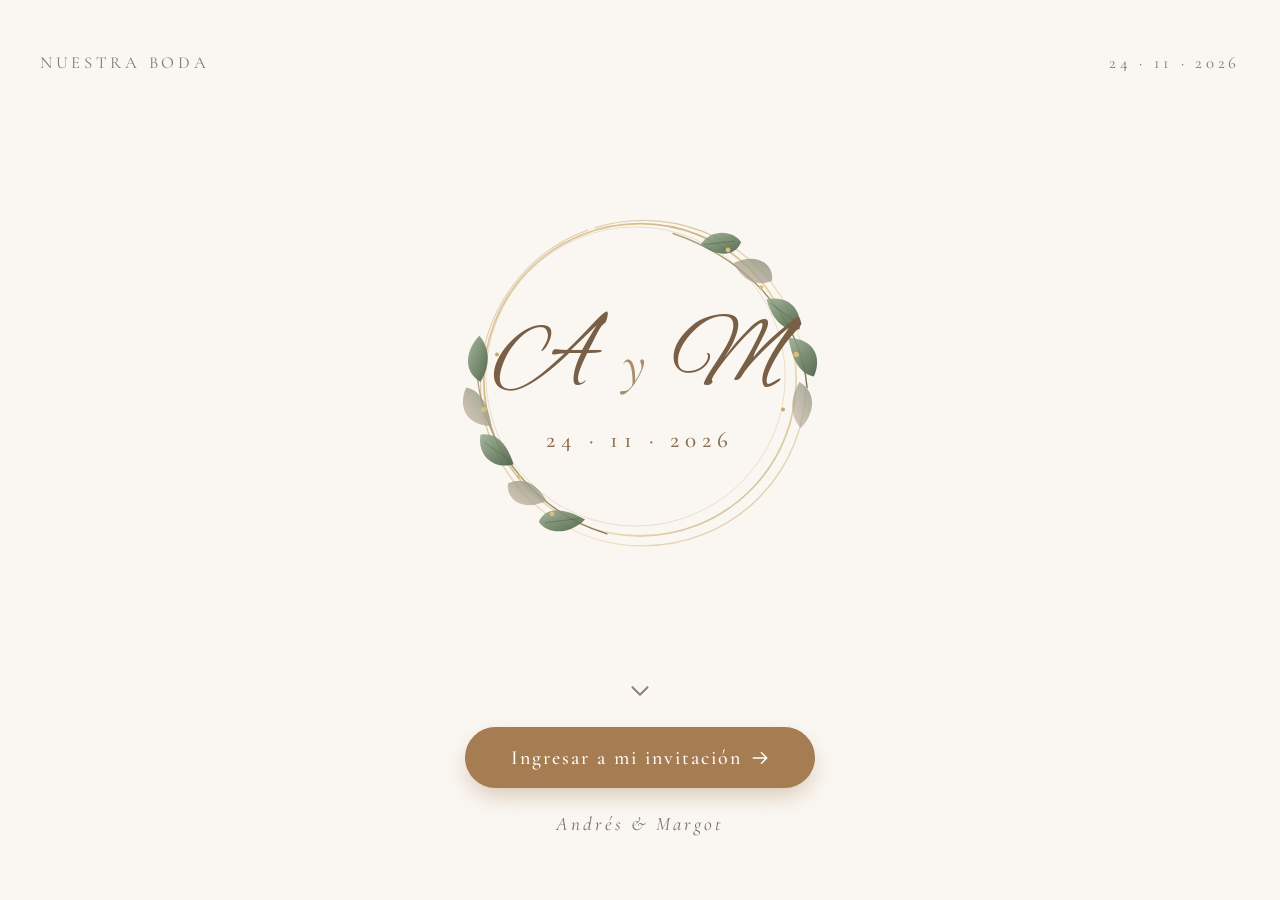
<file: index.html>
<!DOCTYPE html>
<html lang="es">

<head>
  <meta charset="utf-8" />
  <meta name="viewport" content="width=device-width, initial-scale=1.0, maximum-scale=5.0" />
  <meta name="theme-color" content="#FAF7F2" />
  <title>Boda Andrés &amp; Margot | Bienvenida</title>

  <!-- Google Fonts -->
  <link rel="preconnect" href="https://fonts.googleapis.com" />
  <link rel="preconnect" href="https://fonts.gstatic.com" crossorigin="" />
  <link
    href="https://fonts.googleapis.com/css2?family=Alex+Brush&amp;family=Cormorant+Garamond:ital,wght@0,300;0,400;0,500;0,600;1,400&amp;family=Montserrat:wght@300;400;500;600&amp;display=swap"
    rel="stylesheet" />

  <!-- Hojas de Estilo Modulares -->
  <link rel="stylesheet" href="css/variables.css" />
  <link rel="stylesheet" href="css/bienvenida.css" />
</head>

<body id="welcome-body" class="welcome-page-body bg-linen-texture page-fade-in">

  <!-- Encabezado sutil a todo el ancho -->
  <header class="welcome-header">
    <span>Nuestra Boda</span>
    <span>24 · 11 · 2026</span>
  </header>

  <!-- Sección Central: Marco Circular Dorado y Monograma -->
  <main class="welcome-emblem-section" role="main" aria-label="Monograma de los novios">

    <!-- Marco botánico SVG con iluminación dorada continua -->
    <svg class="animate-continuous-glow"
      style="position: absolute; inset: 0; width: 100%; height: 100%; pointer-events: none;" fill="none"
      viewBox="0 0 400 400" xmlns="http://www.w3.org/2000/svg" aria-hidden="true">
      <defs>
        <linearGradient id="goldRingWelcome" x1="50" y1="40" x2="350" y2="360" gradientUnits="userSpaceOnUse">
          <stop offset="0%" stop-color="#DEB887" stop-opacity="0.55" />
          <stop offset="35%" stop-color="#C5A869" stop-opacity="0.95" />
          <stop offset="65%" stop-color="#F2DEB0" stop-opacity="1" />
          <stop offset="100%" stop-color="#A58448" stop-opacity="0.65" />
        </linearGradient>
        <linearGradient id="sageGradWelcome" x1="0%" y1="0%" x2="100%" y2="100%">
          <stop offset="0%" stop-color="#95A88F" stop-opacity="0.85" />
          <stop offset="50%" stop-color="#6F8567" stop-opacity="0.9" />
          <stop offset="100%" stop-color="#4F644A" stop-opacity="0.95" />
        </linearGradient>
        <linearGradient id="eucalyptusWelcome" x1="0%" y1="100%" x2="100%" y2="0%">
          <stop offset="0%" stop-color="#C3A595" stop-opacity="0.6" />
          <stop offset="100%" stop-color="#849980" stop-opacity="0.9" />
        </linearGradient>
        <linearGradient id="stemWelcome" x1="0%" y1="0%" x2="100%" y2="100%">
          <stop offset="0%" stop-color="#B2A183" />
          <stop offset="100%" stop-color="#847355" />
        </linearGradient>
      </defs>

      <!-- Anillos concéntricos -->
      <circle cx="200" cy="198" r="142" stroke="url(#goldRingWelcome)" stroke-width="1.6" opacity="0.88" />
      <circle cx="203" cy="201" r="148" stroke="url(#goldRingWelcome)" stroke-width="1.2" stroke-dasharray="320 6"
        opacity="0.65" />
      <circle cx="196" cy="195" r="136" stroke="#D1B880" stroke-width="0.8" opacity="0.45" />

      <!-- Follaje botánico superior derecho -->
      <g>
        <path d="M 230 65 C 290 85 345 135 352 205" fill="none" stroke="url(#stemWelcome)" stroke-linecap="round"
          stroke-width="1.2" />
        <path d="M 255 75 C 265 60 285 62 292 73 C 285 88 268 85 255 75 Z" fill="url(#sageGradWelcome)" />
        <line x1="258" y1="75" x2="286" y2="72" stroke="#485B43" stroke-width="0.6" opacity="0.7" />
        <path d="M 285 92 C 305 82 322 92 320 108 C 304 115 292 105 285 92 Z" fill="url(#eucalyptusWelcome)" />
        <path d="M 315 125 C 335 120 348 135 345 152 C 330 155 320 142 315 125 Z" fill="url(#sageGradWelcome)" />
        <line x1="318" y1="128" x2="341" y2="145" stroke="#485B43" stroke-width="0.5" opacity="0.7" />
        <path d="M 335 160 C 358 160 366 178 358 195 C 344 192 338 178 335 160 Z" fill="url(#sageGradWelcome)" />
        <path d="M 345 200 C 362 210 358 230 346 242 C 336 230 336 215 345 200 Z" fill="url(#eucalyptusWelcome)"
          opacity="0.9" />
        <circle cx="280" cy="80" r="2.2" fill="#D8BE7A" />
        <circle cx="310" cy="114" r="2" fill="#D8BE7A" />
        <circle cx="342" cy="175" r="2.5" fill="#D8BE7A" />
        <circle cx="330" cy="225" r="1.8" fill="#C5A869" />
      </g>

      <!-- Follaje botánico inferior izquierdo -->
      <g>
        <path d="M 170 338 C 110 320 60 265 52 195" fill="none" stroke="url(#stemWelcome)" stroke-linecap="round"
          stroke-width="1.2" />
        <path d="M 150 325 C 135 340 115 338 108 327 C 115 312 132 315 150 325 Z" fill="url(#sageGradWelcome)" />
        <line x1="145" y1="324" x2="114" y2="328" stroke="#485B43" stroke-width="0.6" opacity="0.7" />
        <path d="M 115 308 C 95 318 78 308 80 292 C 96 285 108 295 115 308 Z" fill="url(#eucalyptusWelcome)" />
        <path d="M 85 275 C 65 280 52 265 55 248 C 70 245 80 258 85 275 Z" fill="url(#sageGradWelcome)" />
        <line x1="82" y1="272" x2="59" y2="255" stroke="#485B43" stroke-width="0.5" opacity="0.7" />
        <path d="M 65 240 C 42 240 34 222 42 205 C 56 208 62 222 65 240 Z" fill="url(#eucalyptusWelcome)" />
        <path d="M 55 200 C 38 190 42 170 54 158 C 64 170 64 185 55 200 Z" fill="url(#sageGradWelcome)" />
        <circle cx="120" cy="320" r="2.2" fill="#D8BE7A" />
        <circle cx="90" cy="286" r="2" fill="#D8BE7A" />
        <circle cx="58" cy="225" r="2.5" fill="#D8BE7A" />
        <circle cx="70" cy="175" r="1.8" fill="#C5A869" />
      </g>
    </svg>

    <!-- Monograma caligráfico y fecha -->
    <div style="position: relative; z-index: 10; text-align: center; padding: 0 0.5rem; width: 100%;">
      <div class="welcome-monogram" aria-label="Monograma Andrés y Margot">
        <span>A</span>
        <span class="welcome-monogram-y">y</span>
        <span>M</span>
      </div>
      <time class="welcome-wedding-date" datetime="2026-11-24">
        24 · 11 · 2026
      </time>
    </div>

  </main>

  <!-- Acciones y Botón en Pie de Página -->
  <footer class="welcome-footer-actions">

    <!-- Flecha animada continua hacia abajo -->
    <div class="animate-continuous-pulse" style="display: flex; justify-content: center; color: #8F7F73;"
      aria-hidden="true">
      <svg style="width: 24px; height: 24px;" fill="none" stroke="currentColor" stroke-width="2" viewBox="0 0 24 24">
        <path d="M19.5 8.25l-7.5 7.5-7.5-7.5" stroke-linecap="round" stroke-linejoin="round"></path>
      </svg>
    </div>

    <!-- Botón con animación cinemática -->
    <button id="enter-button" type="button" class="welcome-enter-btn" aria-label="Ingresar a la invitación de boda">
      <span
        style="position: relative; z-index: 10; display: flex; align-items: center; justify-content: center; gap: 0.6rem;">
        <span id="button-label">Ingresar a mi invitación</span>
        <svg style="width: 18px; height: 18px;" fill="none" stroke="currentColor" viewBox="0 0 24 24"
          aria-hidden="true">
          <path stroke-linecap="round" stroke-linejoin="round" stroke-width="2" d="M14 5l7 7m0 0l-7 7m7-7H3"></path>
        </svg>
      </span>
      <span class="welcome-btn-shine"></span>
    </button>

    <!-- Nombres de los novios -->
    <p class="welcome-couple-tag">
      Andrés &amp; Margot
    </p>

  </footer>

  <!-- Script Controlador Modular -->
  <script src="js/bienvenida.js"></script>
</body>

</html>
</file>
<file: css/variables.css>
/* ==========================================================================
   PALETA DE COLORES Y VARIABLES GLOBALES
   ========================================================================== */
:root {
  --color-linen: #FAF7F2;
  --color-champagne: #EFE9DE;
  --color-parchment: #F9F7F2;
  --color-paper: #FAF8F5;

  --color-terracotta: #A67C52;
  --color-terracotta-hover: #936C45;
  --color-terracotta-dark: #7A5836;

  --color-sage-50: #F4F7F4;
  --color-sage-100: #E4ECE3;
  --color-sage-light: #8FA382;
  --color-sage: #5B7053;
  --color-sage-600: #687E69;
  --color-sage-700: #526653;
  --color-sage-800: #3D4D3E;

  --color-gold-light: #E2CA9C;
  --color-gold: #C5A869;
  --color-gold-warm: #C5A880;
  --color-gold-dark: #9E8043;

  --color-espresso: #362B28;
  --color-stone-text: #38302B;
  --color-stone-muted: #6B6057;

  /* Fuentes */
  --font-serif: "Cormorant Garamond", Georgia, serif;
  --font-script-alex: "Alex Brush", cursive;
  --font-script-pinyon: "Pinyon Script", cursive;
  --font-sans: "Montserrat", -apple-system, BlinkMacSystemFont, sans-serif;
}

/* Reset Global & Control Estricto de Overflow */
*,
*::before,
*::after {
  box-sizing: border-box;
}

html,
body {
  width: 100%;
  max-width: 100vw;
  margin: 0;
  padding: 0;
  overflow-x: hidden !important;
}

html {
  font-size: 16px;
  scroll-behavior: smooth;
}

body {
  color: var(--color-stone-text);
  font-family: var(--font-sans);
  background-color: var(--color-paper);
  -webkit-font-smoothing: antialiased;
}

/* Texturas de Fondo a pantalla completa */
.bg-linen-texture {
  background-color: var(--color-linen);
  background-image:
    radial-gradient(#d3c8b4 0.65px, transparent 0.65px),
    radial-gradient(#ede4d3 0.65px, var(--color-linen) 0.65px);
  background-size: 24px 24px;
  background-position: 0 0, 12px 12px;
}

.bg-textured-paper {
  background-color: var(--color-paper);
  background-image: radial-gradient(#E8E1D5 0.75px, transparent 0.75px);
  background-size: 20px 20px;
}

.bg-sage-wash {
  background: linear-gradient(180deg, #5C725E 0%, #4D624E 100%);
}

/* Contenedores Responsivos Libres de Overflow */
.web-container {
  width: 100%;
  max-width: 1140px;
  margin-left: auto;
  margin-right: auto;
  padding-left: 1rem;
  padding-right: 1rem;
  box-sizing: border-box;
}

@media (min-width: 768px) {
  .web-container {
    padding-left: 2rem;
    padding-right: 2rem;
  }
}

.web-container-narrow {
  width: 100%;
  max-width: 780px;
  margin-left: auto;
  margin-right: auto;
  padding-left: 1rem;
  padding-right: 1rem;
  box-sizing: border-box;
}

@media (min-width: 768px) {
  .web-container-narrow {
    padding-left: 2rem;
    padding-right: 2rem;
  }
}

/* Micro-animaciones Continuas (Sin necesidad de hover) */
@keyframes continuousGlow {

  0%,
  100% {
    filter: drop-shadow(0 0 2px rgba(197, 168, 105, 0.35));
  }

  50% {
    filter: drop-shadow(0 0 8px rgba(197, 168, 105, 0.65));
  }
}

@keyframes continuousFloat {

  0%,
  100% {
    transform: translateY(0);
  }

  50% {
    transform: translateY(-4px);
  }
}

@keyframes continuousPulse {

  0%,
  100% {
    transform: translateY(0);
    opacity: 0.6;
  }

  50% {
    transform: translateY(5px);
    opacity: 1;
  }
}

@keyframes gentleBreathe {

  0%,
  100% {
    transform: scale(1);
  }

  50% {
    transform: scale(1.04);
  }
}

.animate-continuous-glow {
  animation: continuousGlow 3.5s ease-in-out infinite;
}

.animate-continuous-float {
  animation: continuousFloat 3s ease-in-out infinite;
}

.animate-continuous-pulse {
  animation: continuousPulse 2.4s ease-in-out infinite;
}

.animate-breathe {
  animation: gentleBreathe 4s ease-in-out infinite;
}

/* Transición de Salida Suave */
.portal-closing {
  transform: scale(0.97);
  opacity: 0;
  filter: blur(4px);
  transition: all 0.65s cubic-bezier(0.4, 0, 0.2, 1);
  pointer-events: none;
}

.page-fade-in {
  animation: pageFadeIn 0.8s cubic-bezier(0.16, 1, 0.3, 1) forwards;
}

@keyframes pageFadeIn {
  from {
    opacity: 0;
  }

  to {
    opacity: 1;
  }
}

/* ==========================================================================
   BOTÓN FLOTANTE DE MÚSICA (music.gif)
   Sticky / Fixed a la pantalla en borde inferior derecho
   Fondo más transparente, borde redondeado suave y adaptado a PC, Tablet y Móvil
   ========================================================================== */
.music-floating-btn {
  position: fixed !important;
  bottom: 1.5rem !important;
  right: 1.5rem !important;
  z-index: 99999 !important;
  width: 58px;
  height: 58px;
  border-radius: 50%;
  padding: 0;
  margin: 0;
  border: 1.5px solid rgba(255, 255, 255, 0.45);
  background: #ffffffb3;
  /* Más transparente según pedido */
  backdrop-filter: blur(8px);
  -webkit-backdrop-filter: blur(8px);
  box-shadow: 0 4px 18px rgba(0, 0, 0, 0.14);
  display: flex;
  align-items: center;
  justify-content: center;
  cursor: pointer;
  outline: none;
  transition: transform 0.25s cubic-bezier(0.16, 1, 0.3, 1), background 0.25s ease, border-color 0.25s ease, box-shadow 0.25s ease;
  -webkit-tap-highlight-color: transparent;
}

.music-floating-btn:hover {
  transform: scale(1.08);
  background: rgba(194, 194, 194, 0.785);
  border-color: rgba(255, 255, 255, 0.7);
  box-shadow: 0 6px 22px rgba(0, 0, 0, 0.2);
}

.music-floating-btn:active {
  transform: scale(0.94);
}

.music-floating-btn.is-playing {
  border-color: rgba(197, 168, 128, 0.75);
  background: #ffffffb3;
  box-shadow: 0 0 0 4px rgba(197, 168, 128, 0.25), 0 6px 22px rgba(0, 0, 0, 0.18);
  animation: musicPulse 2.5s infinite;
}

/* El icono GIF se nota con máxima claridad y nitidez */
.music-floating-icon {
  width: 40px;
  height: 40px;
  object-fit: contain;
  display: block;
  pointer-events: none;
  user-select: none;
  filter: drop-shadow(0 2px 6px rgba(0, 0, 0, 0.18));
}

@keyframes musicPulse {
  0% {
    box-shadow: 0 0 0 0 rgba(197, 168, 128, 0.4), 0 6px 20px rgba(0, 0, 0, 0.16);
  }

  70% {
    box-shadow: 0 0 0 9px rgba(197, 168, 128, 0), 0 6px 20px rgba(0, 0, 0, 0.16);
  }

  100% {
    box-shadow: 0 0 0 0 rgba(197, 168, 128, 0), 0 6px 20px rgba(0, 0, 0, 0.16);
  }
}

/* Tablet (hasta 768px) */
@media (max-width: 768px) {
  .music-floating-btn {
    bottom: 5.25rem !important;
    right: 1.25rem !important;
    width: 52px;
    height: 52px;
    border-width: 1.2px;
  }

  .music-floating-icon {
    width: 35px;
    height: 35px;
  }
}

/* Móvil (hasta 480px) */
@media (max-width: 480px) {
  .music-floating-btn {
    bottom: 7.1rem !important;
    right: 0.1rem !important;
    width: 48px;
    height: 48px;
    border-width: 1.2px;
    border-color: rgba(255, 255, 255, 0.4);
  }

  .music-floating-icon {
    width: 32px;
    height: 32px;
  }
}
</file>
<file: css/bienvenida.css>
/* ==========================================================================
   ESTILOS - PÁGINA DE BIENVENIDA (index.html)
   WEB COMPLETA Y RESPONSIVA (MÓVIL, TABLET Y PC)
   ========================================================================== */

.welcome-page-body {
  width: 100%;
  max-width: 100vw;
  min-height: 100vh;
  min-height: 100dvh;
  margin: 0;
  padding: 1rem 0;
  background-color: var(--color-linen);
  display: flex;
  flex-direction: column;
  justify-content: space-between;
  align-items: center;
  position: relative;
  overflow-x: hidden !important;
  box-sizing: border-box;
  transition: all 0.7s cubic-bezier(0.4, 0, 0.2, 1);
}

@media (min-height: 700px) {
  .welcome-page-body {
    padding: 1.5rem 0 2rem 0;
  }
}

/* Header superior a todo el ancho de la página */
.welcome-header {
  width: 100%;
  display: flex;
  justify-content: space-between;
  align-items: center;
  font-family: var(--font-serif);
  font-size: 0.85rem;
  letter-spacing: 0.22em;
  text-transform: uppercase;
  color: #6C625B;
  opacity: 0.85;
  padding: 0.75rem 1.25rem;
  max-width: 1280px;
  margin: 0 auto;
  box-sizing: border-box;
}

@media (min-width: 768px) {
  .welcome-header {
    padding: 1.75rem 2.5rem;
    font-size: 1.05rem;
  }
}

/* Sección Central con el Marco Botánico y Monograma */
.welcome-emblem-section {
  position: relative;
  display: flex;
  flex-direction: column;
  align-items: center;
  justify-content: center;
  margin: auto 0;
  width: 90%;
  max-width: 270px;
  aspect-ratio: 1 / 1;
  box-sizing: border-box;
}

@media (min-width: 640px) {
  .welcome-emblem-section {
    max-width: 360px;
  }
}

@media (min-width: 1024px) {
  .welcome-emblem-section {
    max-width: 440px;
  }
}

/* Monograma caligráfico */
.welcome-monogram {
  font-family: var(--font-script-alex);
  font-size: clamp(3.8rem, 12vw, 6.25rem);
  line-height: 1;
  color: #795F45;
  user-select: none;
  transition: transform 0.4s ease;
  white-space: nowrap;
}

.welcome-monogram-y {
  font-family: var(--font-serif);
  font-style: italic;
  font-weight: 400;
  font-size: clamp(2rem, 6vw, 3.25rem);
  color: #9A7B56;
  opacity: 0.85;
  padding: 0 0.4rem;
  vertical-align: middle;
}

/* Fecha de la boda */
.welcome-wedding-date {
  margin-top: 0.5rem;
  font-family: var(--font-serif);
  font-size: clamp(1.05rem, 3.5vw, 1.45rem);
  letter-spacing: 0.25em;
  color: #8C6F4F;
  font-weight: 500;
  display: block;
}

@media (min-width: 768px) {
  .welcome-wedding-date {
    margin-top: 1rem;
  }
}

/* Acciones y Botón en Pie de Página */
.welcome-footer-actions {
  width: 100%;
  display: flex;
  flex-direction: column;
  align-items: center;
  gap: 1rem;
  padding: 1rem 1.25rem;
  max-width: 1280px;
  margin: 0 auto;
  box-sizing: border-box;
}

@media (min-width: 768px) {
  .welcome-footer-actions {
    gap: 1.5rem;
    padding-bottom: 2rem;
  }
}

/* Botón «Ingresar a mi invitación» */
.welcome-enter-btn {
  position: relative;
  width: 100%;
  max-width: 290px;
  min-height: 52px;
  padding: 0.95rem 1.75rem;
  border-radius: 9999px;
  background-color: var(--color-terracotta);
  color: #ffffff;
  font-family: var(--font-serif);
  letter-spacing: 0.1em;
  font-size: 1.1rem;
  font-weight: 500;
  text-align: center;
  border: none;
  cursor: pointer;
  box-shadow: 0 10px 25px -5px rgba(166, 124, 82, 0.45);
  transition: all 0.3s cubic-bezier(0.16, 1, 0.3, 1);
  overflow: hidden;
  outline: none;
  box-sizing: border-box;
}

@media (min-width: 768px) {
  .welcome-enter-btn {
    max-width: 350px;
    padding: 1.15rem 2.25rem;
    font-size: 1.25rem;
    min-height: 58px;
  }
}

.welcome-enter-btn:hover {
  background-color: var(--color-terracotta-hover);
  box-shadow: 0 15px 32px -5px rgba(166, 124, 82, 0.6);
  transform: translateY(-2px);
}

.welcome-enter-btn:active {
  transform: translateY(1px) scale(0.98);
  background-color: var(--color-terracotta-dark);
}

.welcome-btn-shine {
  position: absolute;
  top: 0;
  left: 0;
  width: 100%;
  height: 100%;
  background: linear-gradient(90deg, transparent, rgba(255, 255, 255, 0.28), transparent);
  transform: translateX(-100%);
  transition: transform 0.8s ease;
}

.welcome-enter-btn:hover .welcome-btn-shine {
  transform: translateX(100%);
}

.welcome-couple-tag {
  font-family: var(--font-serif);
  font-style: italic;
  font-size: 1rem;
  color: #7D7068;
  letter-spacing: 0.16em;
  margin: 0;
}

@media (min-width: 768px) {
  .welcome-couple-tag {
    font-size: 1.2rem;
  }
}
</file>
